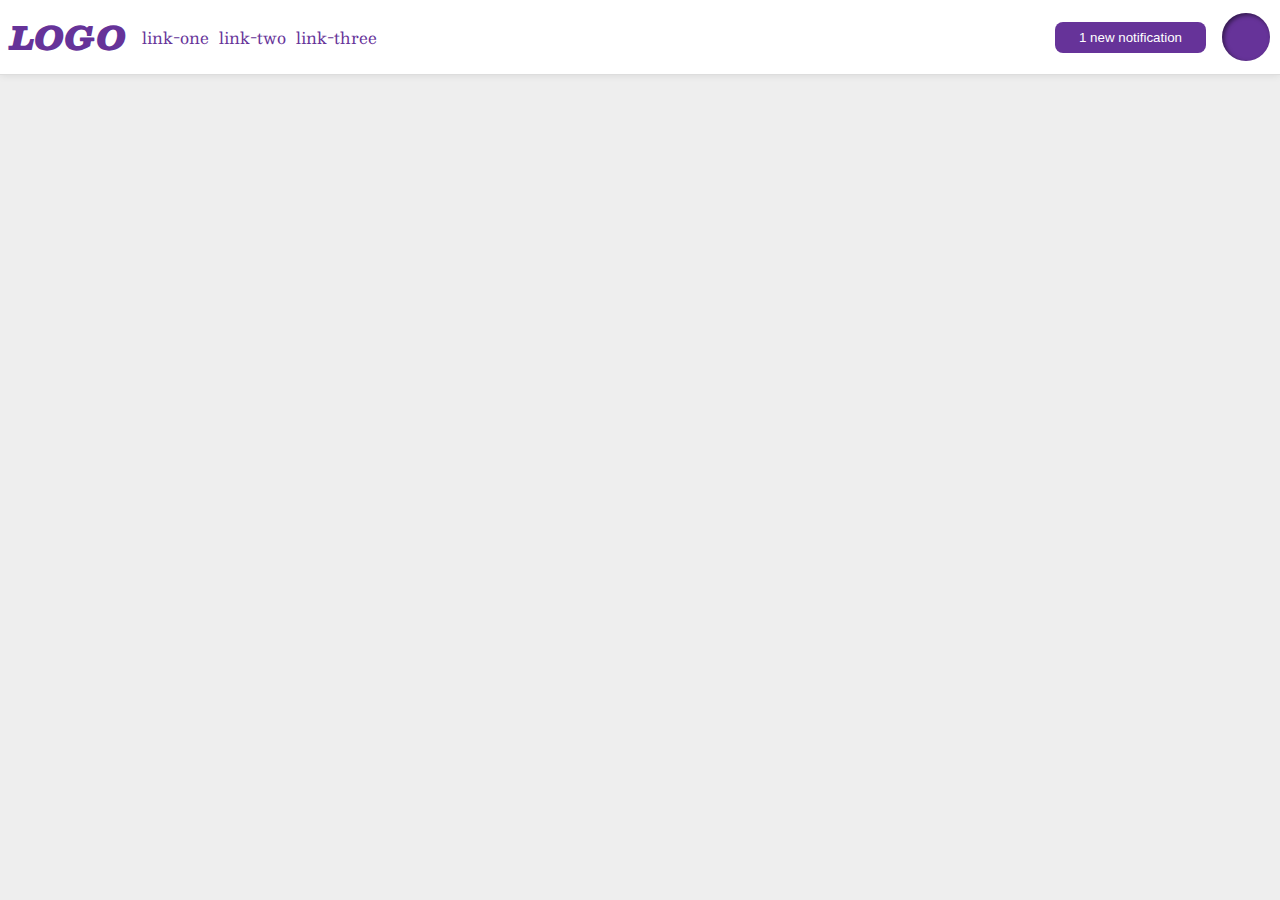
<file: flex/03-flex-header-2/index.html>
<!DOCTYPE html>
<html lang="en">
<head>
  <meta charset="UTF-8">
  <meta http-equiv="X-UA-Compatible" content="IE=edge">
  <meta name="viewport" content="width=device-width, initial-scale=1.0">
  <title>Flex Header 2</title>
  <link rel="stylesheet" href="style.css">
</head>
<body>
  <div class="header">
    <div class="left-side">
      <div class="logo">
        LOGO
      </div>
      <ul class="links">
        <li><a href="google.com">link-one</a></li>
        <li><a href="google.com">link-two</a></li>
        <li><a href="google.com">link-three</a></li>
      </ul>
    </div>
    <div class="right-side">
      <button class="notifications">
        1 new notification
      </button>
      <div class="profile-image"></div>
    </div>  
  </div>
</body>
</html>
</file>
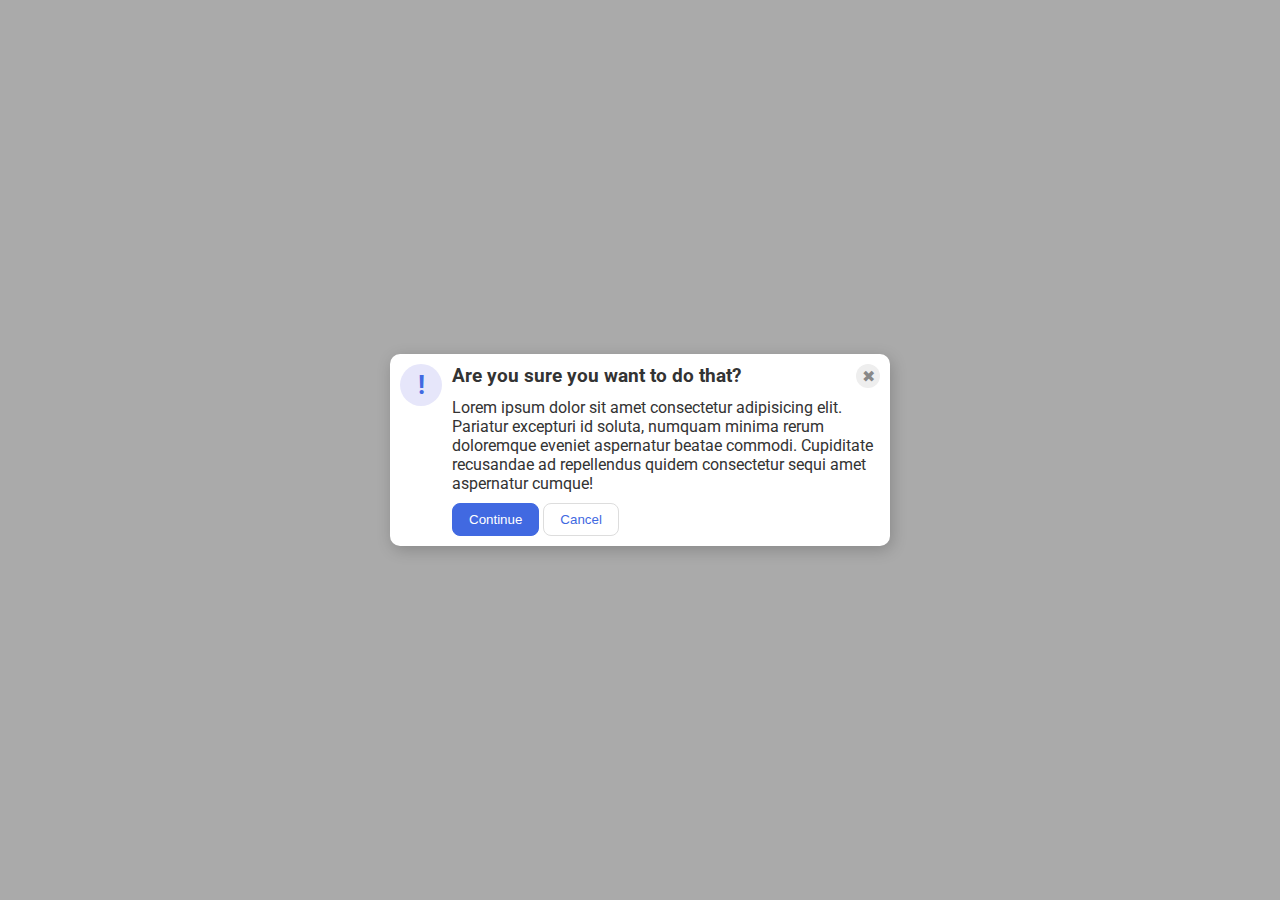
<file: flex/05-flex-modal/index.html>
<!DOCTYPE html>
<html lang="en">
<head>
  <meta charset="UTF-8">
  <meta http-equiv="X-UA-Compatible" content="IE=edge">
  <meta name="viewport" content="width=device-width, initial-scale=1.0">
  <link rel="stylesheet" href="style.css">
  <title>Modal</title>
</head>
<body>
  <div class="modal">
    <div class="icon">!</div>

    <div class="rest">
       <div class="header">Are you sure you want to do that?
         <div class="close-button">✖</div>
       </div>
      <div class="text">Lorem ipsum dolor sit amet consectetur adipisicing elit. Pariatur excepturi id soluta, numquam minima rerum doloremque eveniet aspernatur beatae commodi. Cupiditate recusandae ad repellendus quidem consectetur sequi amet aspernatur cumque!</div>
      
      <button class="continue">Continue</button>
      <button class="cancel">Cancel</button>
    </div>
  </div>
</body>
</html>
</file>
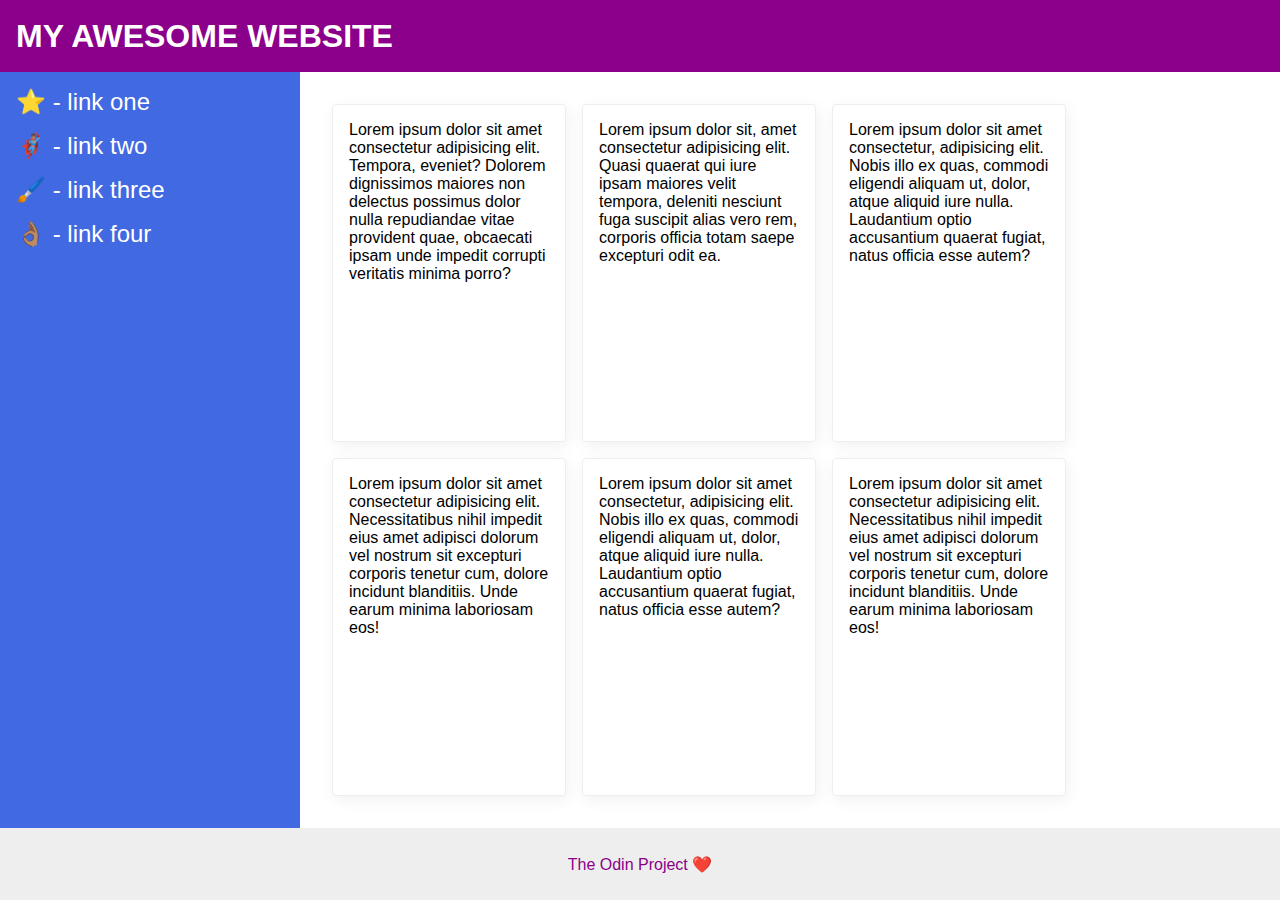
<file: flex/07-flex-layout-2/index.html>
<!DOCTYPE html>
<html lang="en">
<head>
  <meta charset="UTF-8">
  <meta http-equiv="X-UA-Compatible" content="IE=edge">
  <meta name="viewport" content="width=device-width, initial-scale=1.0">
  <title>The Holy Grail</title>
  <link rel="stylesheet" href="style.css">
</head>
<body>

  <div class="header">
    MY AWESOME WEBSITE
  </div>

  <div class="container">
      <div class="sidebar">
        <ul>
          <li><a href="google.com">⭐ - link one</a></li>
          <li><a href="google.com">🦸🏽‍♂️ - link two</a></li>
          <li><a href="google.com">🖌️ - link three</a></li>
          <li><a href="google.com">👌🏽 - link four</a></li>
        </ul>
      </div>

      <div class="cards">
        <div class="card">Lorem ipsum dolor sit amet consectetur adipisicing elit. Tempora, eveniet? Dolorem dignissimos maiores non delectus possimus dolor nulla repudiandae vitae provident quae, obcaecati ipsam unde impedit corrupti veritatis minima porro?</div>
        <div class="card">Lorem ipsum dolor sit, amet consectetur adipisicing elit. Quasi quaerat qui iure ipsam maiores velit tempora, deleniti nesciunt fuga suscipit alias vero rem, corporis officia totam saepe excepturi odit ea.</div>
        <div class="card">Lorem ipsum dolor sit amet consectetur, adipisicing elit. Nobis illo ex quas, commodi eligendi aliquam ut, dolor, atque aliquid iure nulla. Laudantium optio accusantium quaerat fugiat, natus officia esse autem?</div>
        <div class="card">Lorem ipsum dolor sit amet consectetur adipisicing elit. Necessitatibus nihil impedit eius amet adipisci dolorum vel nostrum sit excepturi corporis tenetur cum, dolore incidunt blanditiis. Unde earum minima laboriosam eos!</div>
        <div class="card">Lorem ipsum dolor sit amet consectetur, adipisicing elit. Nobis illo ex quas, commodi eligendi aliquam ut, dolor, atque aliquid iure nulla. Laudantium optio accusantium quaerat fugiat, natus officia esse autem?</div>
        <div class="card">Lorem ipsum dolor sit amet consectetur adipisicing elit. Necessitatibus nihil impedit eius amet adipisci dolorum vel nostrum sit excepturi corporis tenetur cum, dolore incidunt blanditiis. Unde earum minima laboriosam eos!</div>
      </div>
    </div>

  <div class="footer">
    The Odin Project ❤️
  </div>

</body>
</html>
</file>
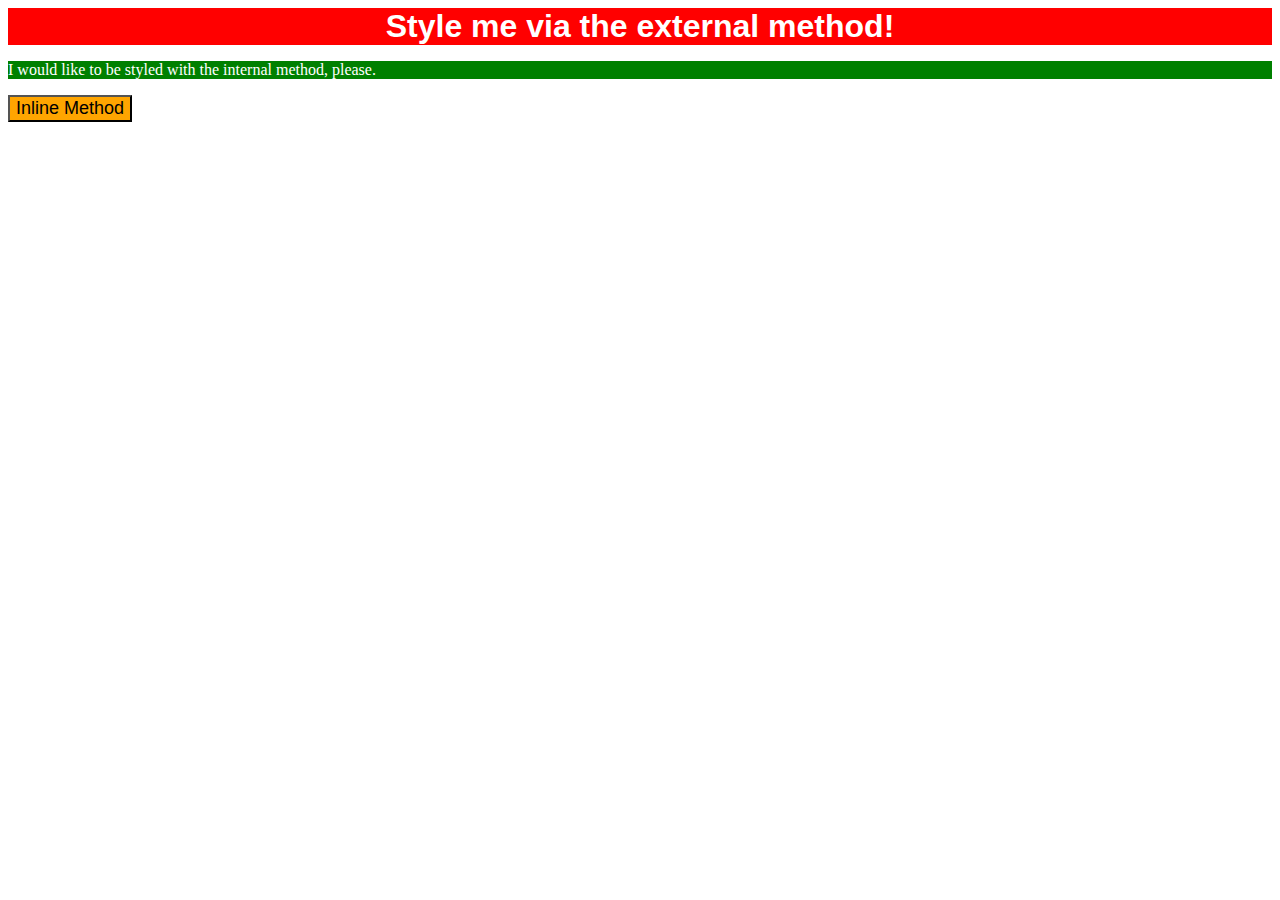
<file: foundations/01-css-methods/index.html>
<!DOCTYPE html>
<html lang="en">
<head>
  <meta charset="UTF-8">
  <meta http-equiv="X-UA-Compatible" content="IE=edge">
  <meta name="viewport" content="width=device-width, initial-scale=1.0">
  <title>Methods for Adding CSS</title>
  <link rel="stylesheet" href="./styles.css">
  <style>
    p {
    color: white;
    background-color: green;
    font-size: 18;
    }
  </style>
</head>
<body>
  <div>Style me via the external method!</div>
  <p>I would like to be styled with the internal method, please.</p>
  <button style="background-color: orange; font-size: 18px;">Inline Method</button>
</body>
</html>
</file>
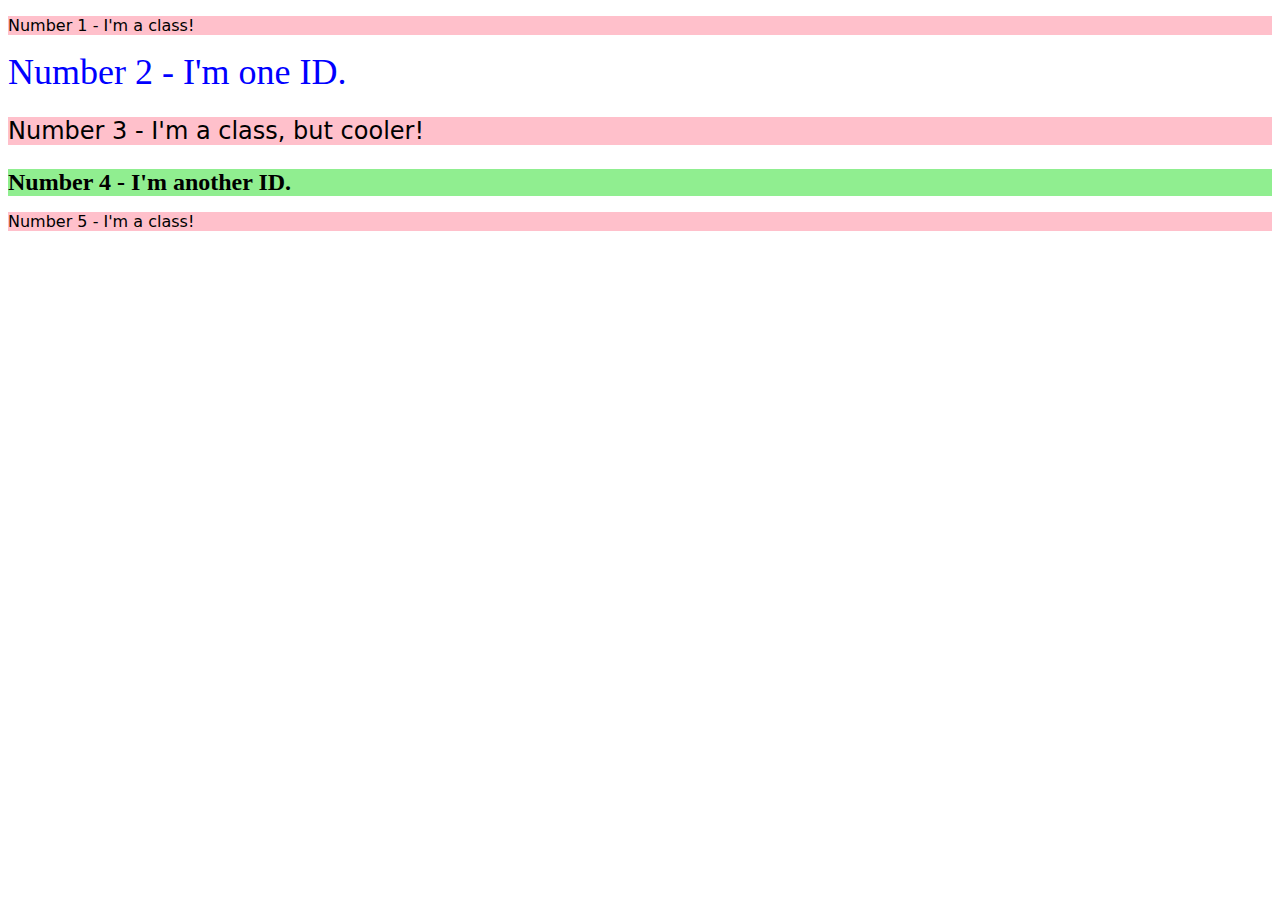
<file: foundations/02-class-id-selectors/index.html>
<!DOCTYPE html>
<html lang="en">
<head>
  <meta charset="UTF-8">
  <meta http-equiv="X-UA-Compatible" content="IE=edge">
  <meta name="viewport" content="width=device-width, initial-scale=1.0">
  <title>Class and ID Selectors</title>
  <link rel="stylesheet" href="./style.css">
</head>
<body>
  <p class="odds">Number 1 - I'm a class!</p>
  <div id="second">Number 2 - I'm one ID.</div>
  <p class="odds third">Number 3 - I'm a class, but cooler!</p>
  <div id="fourth">Number 4 - I'm another ID.</div>
  <p class="odds">Number 5 - I'm a class!</p>
</body>
</html>
</file>
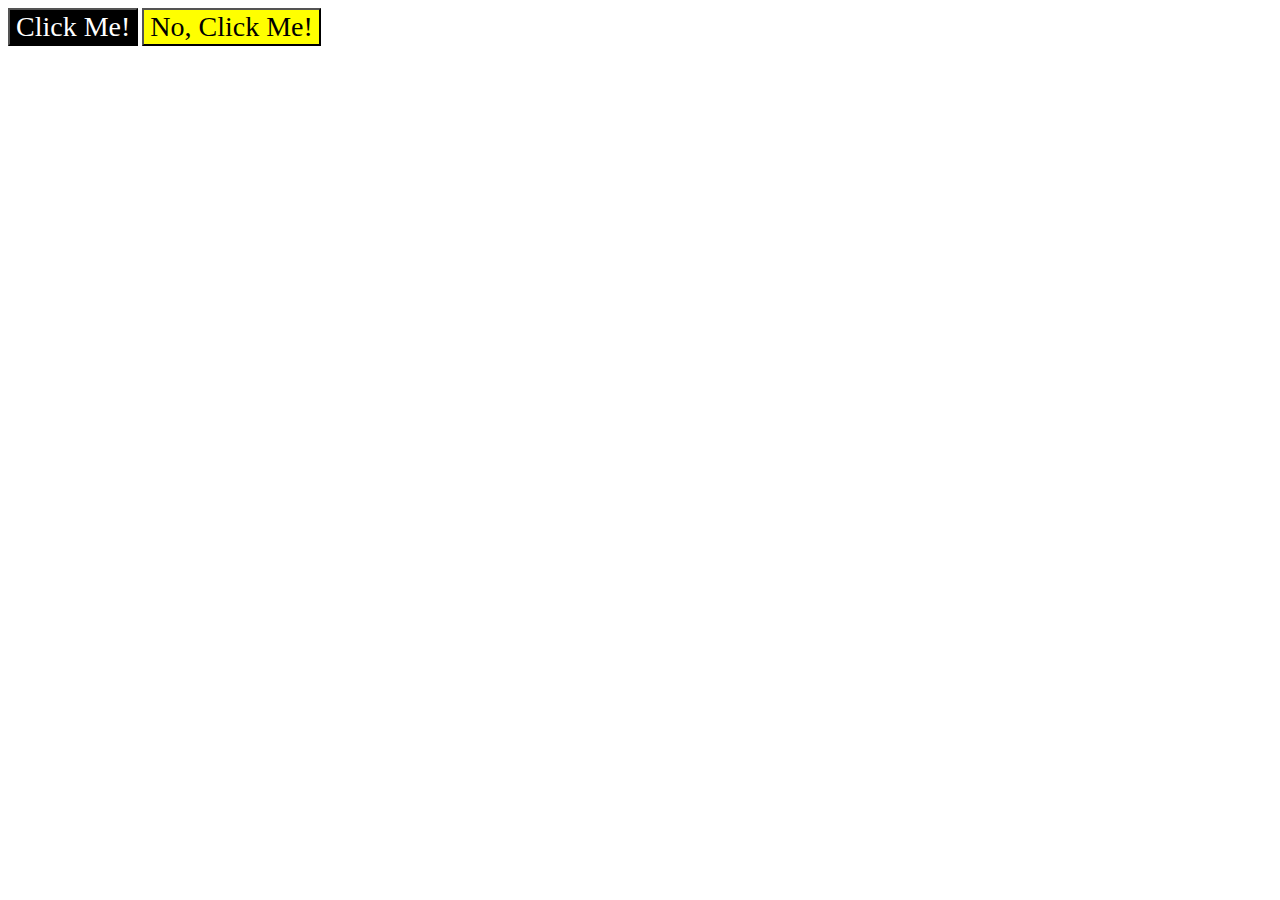
<file: foundations/03-grouping-selectors/index.html>
<!DOCTYPE html>
<html lang="en">
<head>
  <meta charset="UTF-8">
  <meta http-equiv="X-UA-Compatible" content="IE=edge">
  <meta name="viewport" content="width=device-width, initial-scale=1.0">
  <title>Grouping Selectors</title>
  <link rel="stylesheet" href="./style.css">
</head>
<body>
  <button class="option1">Click Me!</button>
  <button class="option2">No, Click Me!</button>
</body>
</html>
</file>
<file: flex/03-flex-header-2/style.css>
/* this is some magical font-importing.  
you'll learn about it later. */
@import url('https://fonts.googleapis.com/css2?family=Besley:ital,wght@0,400;1,900&display=swap');

body {
  margin: 0;
  background: #eee;
  font-family: Besley, serif;
}

.header {
  background: white;
  border-bottom: 1px solid #ddd;
  box-shadow: 0 0 8px rgba(0,0,0,.1);
  display: flex;
  justify-content: space-between;
  padding: 10px;
}

.profile-image {
  background: rebeccapurple;
  box-shadow: inset 2px 2px 4px rgba(0,0,0,.5);
  border-radius: 50%;
  width: 48px;
  height:  48px;
}

.logo {
  color: rebeccapurple;
  font-size: 32px;
  font-weight: 900;
  font-style: italic;
}

button {
  border: none;
  border-radius: 8px;
  background: rebeccapurple;
  color: white;
  padding: 8px 24px;
}

a {
  /* this removes the line under our links */
  text-decoration: none;
  color: rebeccapurple;
}

ul {
  list-style-type: none;
  display: flex;
  gap: 10px;
  padding: 0px;
  margin: 0px;   
}

.left-side, .right-side {
  display: flex;
  gap: 16px;
  align-items: center;
}
</file>
<file: flex/05-flex-modal/style.css>
@import url('https://fonts.googleapis.com/css2?family=Roboto:wght@400;700&display=swap');

html, body {
  height: 100%;
}

body {
  font-family: Roboto, sans-serif;
  margin: 0;
  background: #aaa;
  color: #333;
  /* I'll give you this one for free */
  display: flex;
  align-items: center;
  justify-content: center;
}

.modal {
  background: white;
  width: 480px;
  border-radius: 10px;
  box-shadow: 2px 4px 16px rgba(0,0,0,.2);
  display: flex;
  padding: 10px;
}

.icon {
  color: royalblue;
  font-size: 26px;
  font-weight: 700;
  background: lavender;
  width: 42px;
  height: 42px;
  border-radius: 50%;
  display: flex;
  align-items: center;
  justify-content: center;
  flex: 1 0 auto;
  margin-right: 10px;
}

.close-button {
  background: #eee;
  border-radius: 50%;
  color: #888;
  font-weight: 400;
  font-size: 16px;
  height: 24px;
  width: 24px;
  display: flex;
  align-items: center;
  justify-content: center;
}

button {
  padding: 8px 16px;
  border-radius: 8px;
}

button.continue {
  background: royalblue;
  border: 1px solid royalblue;
  color: white;
}

button.cancel {
  background: white;
  border: 1px solid #ddd;
  color: royalblue;
}




.header {
  font-weight: bold;
  font-size: larger;
  display: flex;
  justify-content: space-between;
}

.text{
  margin: 10px 0px;
}
</file>
<file: flex/07-flex-layout-2/style.css>
body {
  font-family: -apple-system, BlinkMacSystemFont, 'Segoe UI', Roboto, Oxygen, Ubuntu, Cantarell, 'Open Sans', 'Helvetica Neue', sans-serif;
  margin: 0;
  min-height: 100vh;
}

.header {
  height: 72px;
  background: darkmagenta;
  color: white;
}

.footer {
  height: 72px;
  background: #eee;
  color: darkmagenta;
}

.sidebar {
  width: 300px;
  background: royalblue;
}

.card {
  border: 1px solid #eee;
  box-shadow: 2px 4px 16px rgba(0,0,0,.06);
  border-radius: 4px;
}

body {
  display: flex;
  flex-direction: column;
  
}

.header {
  display: flex;
  align-items: center;
  font-size: 32px;
  font-weight: 900;
  padding-left: 16px;
}

.container {
  display: flex;
  flex: 1;
}

.sidebar {
  width: 300px;
  flex-shrink: 0;
}
 
a {
  text-decoration: none;
  color: white;
  font-size: 24px;
  }

li {
  list-style-type: none;
  margin: 16px;
  }

ul {
  margin: 0px;
  padding: 0px;
}

.cards {
  display: flex;
  flex-wrap: wrap;
  padding: 32px;
  gap: 16px; 
}

.card {
  width: 200px;
  padding: 16px;
}

.footer {
  display: flex;
  justify-content: center;
  align-items: center;
}
</file>
<file: foundations/01-css-methods/styles.css>
div {
    color: white;
    background-color: red;
    font-size: 32px;
    font-family: Arial, Helvetica, sans-serif;
    text-align: center;
    font-weight: bold;
}
</file>
<file: foundations/02-class-id-selectors/style.css>
.odds {
    background-color: rgb(255, 192, 203);
    font-family: Verdana, "DejaVu Sans", sans-serif;
}

#second {
    color: rgb(0, 0, 255);
    font-size: 36px;
}

.third {
    font-size: 24px;
}

#fourth {
    background-color: #90ee90;
    font-size: 24px;
    font-weight: bold;
}
</file>
<file: foundations/03-grouping-selectors/style.css>
.option1,
.option2 {
color: aquamarine;
font-size: 28px;
font-family: Heletica; "Times New Roman", sans-serif
}

.option1 {
    color: white;
    background-color: black;
}

.option2 {
    background-color: yellow;
    color: black;
}
</file>
